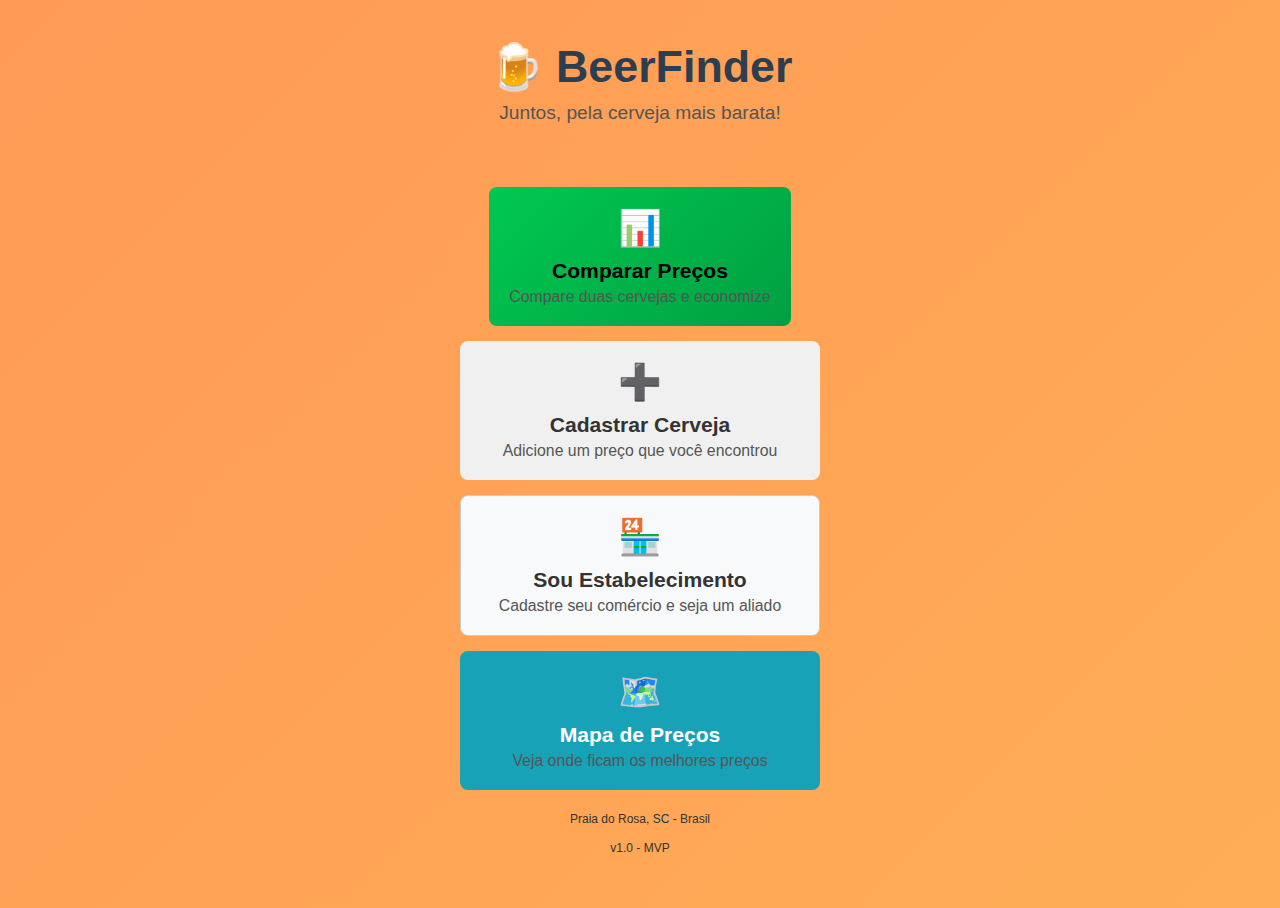
<file: index.html>
<!DOCTYPE html>
<html lang="pt-BR">
<head>
    <meta charset="UTF-8">
    <meta name="viewport" content="width=device-width, initial-scale=1.0">
    <title>BeerFinder - Juntos, pela cerveja mais barata!</title>
    <link rel="stylesheet" href="css/main.css">
    <link rel="stylesheet" href="css/home.css">
    <link rel="icon" type="image/png" href="/favicon.png">
</head>
<body>
    <div class="container">
        <header class="header">
            <h1 class="logo">🍺 BeerFinder</h1>
            <p class="tagline">Juntos, pela cerveja mais barata!</p>
        </header>

        <main class="main-content">
            <div class="button-grid">
                <a href="comparador.html" class="btn btn-primary">
                    <span class="btn-icon">📊</span>
                    <span class="btn-text">Comparar Preços</span>
                    <span class="btn-desc">Compare duas cervejas e economize</span>
                </a>

                <a href="cadastrar.html" class="btn btn-secondary">
                    <span class="btn-icon">➕</span>
                    <span class="btn-text">Cadastrar Cerveja</span>
                    <span class="btn-desc">Adicione um preço que você encontrou</span>
                </a>

                <a href="estabelecimento.html" class="btn btn-tertiary">
                    <span class="btn-icon">🏪</span>
                    <span class="btn-text">Sou Estabelecimento</span>
                    <span class="btn-desc">Cadastre seu comércio e seja um aliado</span>
                </a>

                <a href="mapa.html" class="btn btn-map">
                    <span class="btn-icon">🗺️</span>
                    <span class="btn-text">Mapa de Preços</span>
                    <span class="btn-desc">Veja onde ficam os melhores preços</span>
                </a>
            </div>
        </main>

        <footer class="footer">
            <p>Praia do Rosa, SC - Brasil</p>
            <p class="version">v1.0 - MVP</p>
        </footer>
    </div>
</body>
</html>
</file>
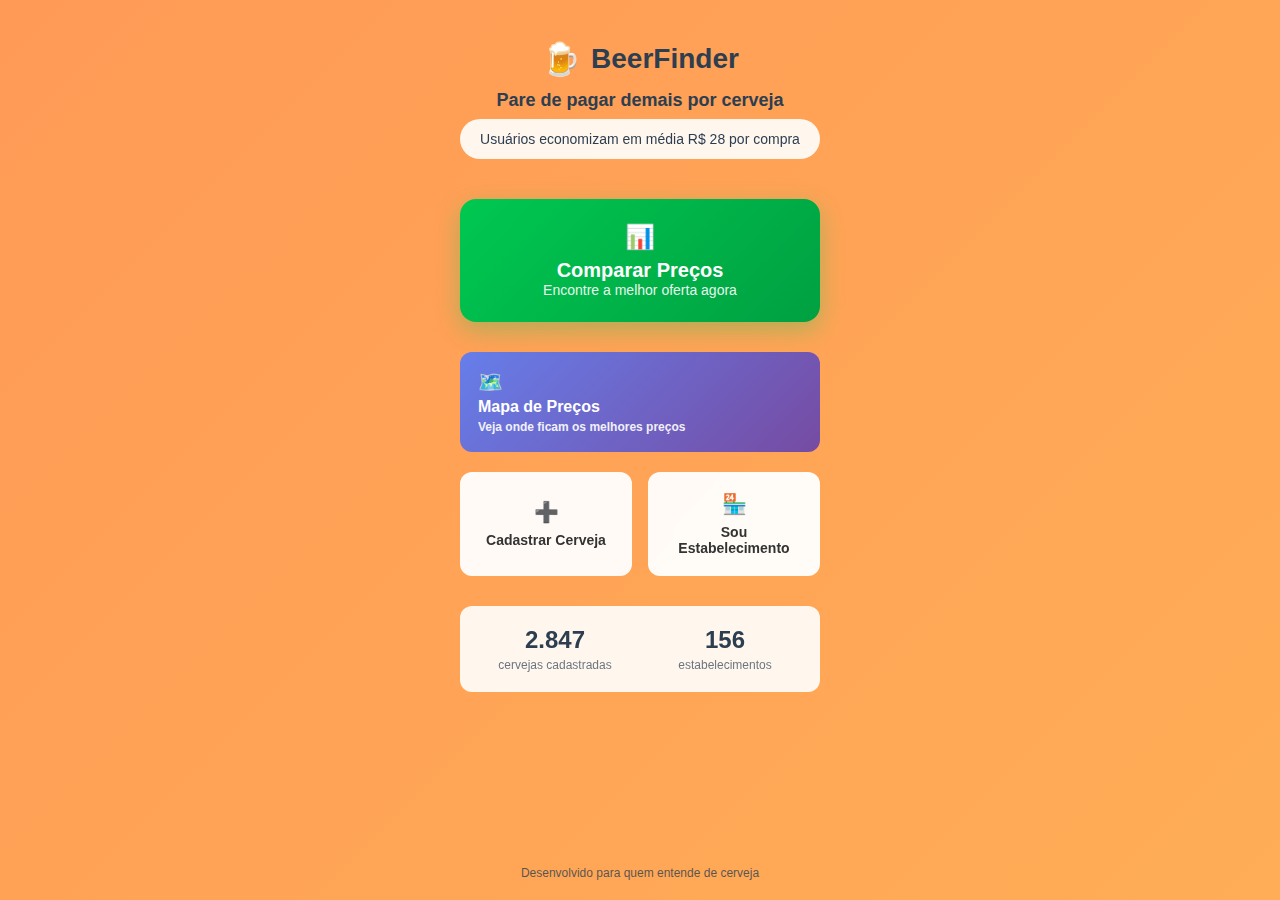
<file: beerfinder_homepage alternativa.html>
<!DOCTYPE html>
<html lang="pt-BR">
<head>
    <meta charset="UTF-8">
    <meta name="viewport" content="width=device-width, initial-scale=1.0">
    <title>BeerFinder - Pare de pagar demais por cerveja</title>
    <style>
        * {
            margin: 0;
            padding: 0;
            box-sizing: border-box;
        }

        body {
            font-family: -apple-system, BlinkMacSystemFont, 'Segoe UI', Roboto, sans-serif;
            background: linear-gradient(135deg, #ff9a56 0%, #ffad56 100%);
            min-height: 100vh;
            color: #333;
        }

        .container {
            max-width: 400px;
            margin: 0 auto;
            padding: 20px;
            min-height: 100vh;
            display: flex;
            flex-direction: column;
        }

        .header {
            text-align: center;
            margin-bottom: 40px;
            padding-top: 20px;
        }

        .logo {
            display: flex;
            align-items: center;
            justify-content: center;
            gap: 10px;
            margin-bottom: 12px;
        }

        .logo-icon {
            font-size: 32px;
        }

        .logo-text {
            font-size: 28px;
            font-weight: 800;
            color: #2c3e50;
        }

        .tagline {
            font-size: 18px;
            color: #2c3e50;
            font-weight: 600;
            margin-bottom: 8px;
        }

        .savings-preview {
            background: rgba(255, 255, 255, 0.9);
            padding: 12px 20px;
            border-radius: 25px;
            font-size: 14px;
            color: #2c3e50;
            display: inline-block;
            backdrop-filter: blur(10px);
        }

        .main-action {
            margin-bottom: 30px;
        }

        .primary-button {
            background: linear-gradient(135deg, #00C851, #00A041);
            color: white;
            border: none;
            padding: 24px;
            border-radius: 16px;
            font-size: 20px;
            font-weight: 700;
            cursor: pointer;
            width: 100%;
            box-shadow: 0 8px 24px rgba(0, 200, 81, 0.3);
            transition: all 0.3s ease;
            position: relative;
            overflow: hidden;
        }

        .primary-button:hover {
            transform: translateY(-2px);
            box-shadow: 0 12px 32px rgba(0, 200, 81, 0.4);
        }

        .primary-button::before {
            content: '';
            position: absolute;
            top: 0;
            left: -100%;
            width: 100%;
            height: 100%;
            background: linear-gradient(90deg, transparent, rgba(255,255,255,0.2), transparent);
            transition: left 0.5s;
        }

        .primary-button:hover::before {
            left: 100%;
        }

        .button-icon {
            font-size: 24px;
            margin-bottom: 8px;
            display: block;
        }

        .button-subtitle {
            font-size: 14px;
            opacity: 0.9;
            font-weight: 400;
        }

        .secondary-actions {
            display: grid;
            grid-template-columns: 1fr 1fr;
            gap: 16px;
            margin-bottom: 30px;
        }

        .secondary-button {
            background: rgba(255, 255, 255, 0.95);
            border: none;
            padding: 20px 16px;
            border-radius: 12px;
            font-size: 14px;
            font-weight: 600;
            cursor: pointer;
            transition: all 0.2s ease;
            text-align: center;
            color: #333;
            backdrop-filter: blur(10px);
        }

        .secondary-button:hover {
            background: white;
            transform: translateY(-1px);
            box-shadow: 0 4px 12px rgba(0,0,0,0.1);
        }

        .secondary-button-icon {
            font-size: 20px;
            margin-bottom: 8px;
            display: block;
        }

        .stats {
            background: rgba(255, 255, 255, 0.9);
            padding: 20px;
            border-radius: 12px;
            margin-bottom: 20px;
            backdrop-filter: blur(10px);
        }

        .stats-grid {
            display: grid;
            grid-template-columns: 1fr 1fr;
            gap: 20px;
        }

        .stat-item {
            text-align: center;
            color: #2c3e50;
        }

        .stat-number {
            font-size: 24px;
            font-weight: 800;
            margin-bottom: 4px;
        }

        .stat-label {
            font-size: 12px;
            opacity: 0.7;
        }

        .footer {
            margin-top: auto;
            text-align: center;
            color: rgba(44, 62, 80, 0.8);
            font-size: 12px;
        }

        .map-button {
            background: linear-gradient(135deg, #667eea, #764ba2);
            color: white;
            border: none;
            padding: 18px;
            border-radius: 12px;
            font-size: 16px;
            font-weight: 600;
            cursor: pointer;
            width: 100%;
            margin-bottom: 20px;
            transition: all 0.2s ease;
        }

        .map-button:hover {
            transform: translateY(-1px);
            box-shadow: 0 6px 20px rgba(102, 126, 234, 0.3);
        }

        .map-button-icon {
            font-size: 20px;
            margin-bottom: 4px;
            display: block;
        }
    </style>
</head>
<body>
    <div class="container">
        <header class="header">
            <div class="logo">
                <span class="logo-icon">🍺</span>
                <span class="logo-text">BeerFinder</span>
            </div>
            <div class="tagline">Pare de pagar demais por cerveja</div>
            <div class="savings-preview">
                Usuários economizam em média R$ 28 por compra
            </div>
        </header>

        <main>
            <div class="main-action">
                <button class="primary-button">
                    <span class="button-icon">📊</span>
                    <div>Comparar Preços</div>
                    <div class="button-subtitle">Encontre a melhor oferta agora</div>
                </button>
            </div>

            <div class="map-button">
                <span class="map-button-icon">🗺️</span>
                <div>Mapa de Preços</div>
                <div style="font-size: 12px; opacity: 0.9; margin-top: 4px;">
                    Veja onde ficam os melhores preços
                </div>
            </div>

            <div class="secondary-actions">
                <button class="secondary-button">
                    <span class="secondary-button-icon">➕</span>
                    <div>Cadastrar Cerveja</div>
                </button>
                <button class="secondary-button">
                    <span class="secondary-button-icon">🏪</span>
                    <div>Sou Estabelecimento</div>
                </button>
            </div>

            <div class="stats">
                <div class="stats-grid">
                    <div class="stat-item">
                        <div class="stat-number">2.847</div>
                        <div class="stat-label">cervejas cadastradas</div>
                    </div>
                    <div class="stat-item">
                        <div class="stat-number">156</div>
                        <div class="stat-label">estabelecimentos</div>
                    </div>
                </div>
            </div>
        </main>

        <footer class="footer">
            <p>Desenvolvido para quem entende de cerveja</p>
        </footer>
    </div>
</body>
</html>
</file>
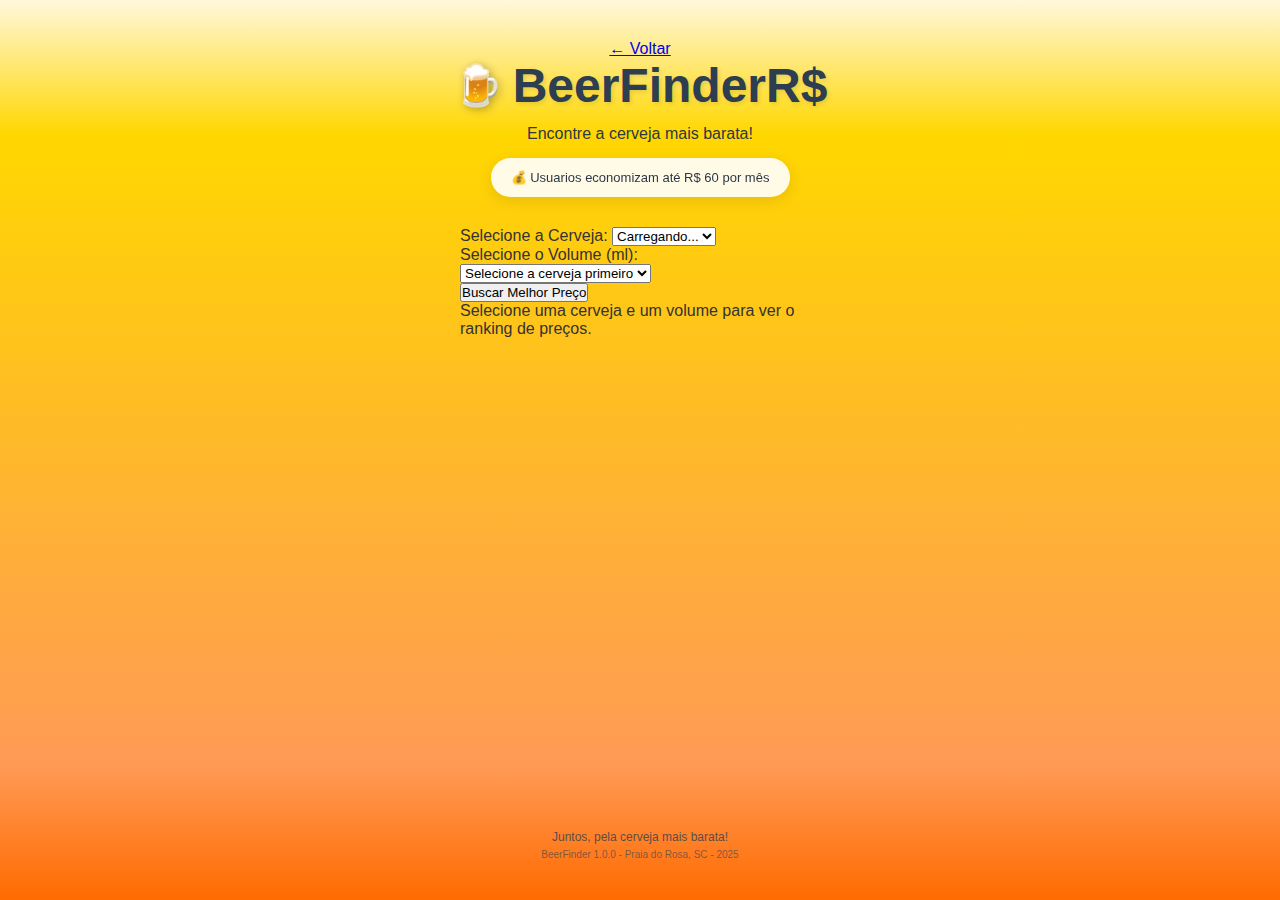
<file: ranking.html>
<!DOCTYPE html>
<html lang="pt-BR">
<head>
    <meta charset="UTF-8">
    <meta name="viewport" content="width=device-width, initial-scale=1.0">
    <title>Ranking - BeerFinder</title>
    <link rel="icon" href="favicon.ico?v=2" sizes="any">
    <link rel="icon" href="favicon.png?v=2" type="image/png"><!-- 32x32 -->
    <link rel="apple-touch-icon" href="favicon.png?v=2"><!-- 180x180 -->
    <style>
        * {
            margin: 0;
            padding: 0;
            box-sizing: border-box;
        }

        body {
            font-family: -apple-system, BlinkMacSystemFont, 'Segoe UI', Roboto, sans-serif;
            background: linear-gradient(180deg, #fff8dc 0%, #ffd700 15%, #ff9a56 85%, #ff6b00 100%);
            min-height: 100vh;
            color: #333;
            position: relative;
            overflow-x: hidden;
        }

        /* Efecto de burbujas de cerveza */
        .bubble {
            position: absolute;
            background: rgba(255, 255, 255, 0.3);
            border-radius: 50%;
            animation: float 6s infinite ease-in-out;
            z-index: 1;
        }

        @keyframes float {
            0%, 100% { transform: translateY(0px) rotate(0deg); opacity: 0.7; }
            50% { transform: translateY(-20px) rotate(180deg); opacity: 1; }
        }

        .container {
            max-width: 400px;
            margin: 0 auto;
            padding: 20px;
            min-height: 100vh;
            display: flex;
            flex-direction: column;
            position: relative;
            z-index: 2;
        }

        /* Header mejorado */
        .header {
            text-align: center;
            margin-bottom: 30px;
            padding-top: 20px;
        }

        .logo {
            display: flex;
            align-items: center;
            justify-content: center;
            gap: 10px;
            margin-bottom: 12px;
        }

        .logo-icon {
            font-size: 40px;
            filter: drop-shadow(2px 2px 4px rgba(0,0,0,0.3));
            animation: beer-wobble 3s infinite ease-in-out;
        }

        @keyframes beer-wobble {
            0%, 100% { transform: rotate(0deg); }
            25% { transform: rotate(-5deg); }
            75% { transform: rotate(5deg); }
        }

        .logo-text {
            font-size: 48px;
            font-weight: 800;
            color: #2c3e50;
            text-shadow: 2px 2px 4px rgba(0,0,0,0.1);
            animation: pulse-logo 2s infinite;
        }

        @keyframes pulse-logo {
            0% { transform: scale(1); }
            50% { transform: scale(1.05); }
            100% { transform: scale(1); }
        }

        .tagline {
            font-size: 16px;
            color: #2d3748;
            font-weight: 500;
            margin-bottom: 15px;
        }

        .savings-preview {
            background: rgba(255, 255, 255, 0.9);
            padding: 12px 20px;
            border-radius: 25px;
            font-size: 13px;
            color: #2d3748;
            font-weight: 500;
            display: inline-block;
            backdrop-filter: blur(10px);
            box-shadow: 0 4px 15px rgba(0,0,0,0.1);
            animation: bounce-in 1s ease-out;
        }

        @keyframes bounce-in {
            0% { transform: scale(0.8); opacity: 0; }
            50% { transform: scale(1.1); opacity: 0.8; }
            100% { transform: scale(1); opacity: 1; }
        }

        /* Botones rediseñados */
        .main-action {
            margin-bottom: 20px;
        }

        .primary-button, .secondary-button {
            width: 100%;
            padding: 20px;
            border: none;
            border-radius: 16px;
            background: rgba(255, 255, 255, 0.95);
            color: #333;
            text-align: center;
            cursor: pointer;
            transition: all 0.3s ease;
            box-shadow: 0 4px 20px rgba(0,0,0,0.1);
            position: relative;
            overflow: hidden;
            display: flex;
            flex-direction: column;
            align-items: center;
        }

        .primary-button::before {
            content: '';
            position: absolute;
            top: 0;
            left: -100%;
            width: 100%;
            height: 100%;
            background: linear-gradient(90deg, transparent, rgba(255,255,255,0.4), transparent);
            transition: left 0.5s;
        }

        .primary-button:hover::before {
            left: 100%;
        }

        .primary-button:hover, .secondary-button:hover {
            transform: translateY(-4px);
            box-shadow: 0 8px 30px rgba(0,0,0,0.15);
        }

        .primary-button:active, .secondary-button:active {
            transform: translateY(-2px);
            box-shadow: 0 4px 15px rgba(0,0,0,0.1);
        }

        .button-icon {
            font-size: 32px;
            display: block;
            margin-bottom: 10px;
            animation: icon-bounce 2s infinite;
        }

        @keyframes icon-bounce {
            0%, 100% { transform: translateY(0px); }
            50% { transform: translateY(-3px); }
        }

        .primary-button div:first-of-type {
            font-size: 18px;
            font-weight: 700;
            color: #1a252f;
            margin-bottom: 8px;
            line-height: 1.2;
        }

        .button-subtitle {
            font-size: 14px;
            color: #4a5568;
            margin-bottom: 10px;
            font-weight: 500;
        }

        .button-legend {
            font-size: 12px;
            color: #718096;
            font-style: normal;
            margin-top: 5px;
            text-align: center;
            line-height: 1.3;
            max-width: 280px;
        }

        /* Acciones secundarias */
        .secondary-actions {
            display: flex;
            gap: 15px;
            margin-bottom: 30px;
        }

        .secondary-button {
            flex: 1;
            text-align: center;
            padding: 15px 10px;
            display: flex;
            flex-direction: column;
            align-items: center;
            justify-content: center;
        }

        .secondary-button-icon {
            font-size: 24px;
            display: block;
            margin-bottom: 8px;
        }

        .secondary-button div {
            font-size: 13px;
            font-weight: 600;
            color: #2d3748;
            line-height: 1.2;
        }

        /* Stats mejoradas */
        .stats {
            background: rgba(255, 255, 255, 0.9);
            border-radius: 16px;
            padding: 20px;
            margin-bottom: 20px;
            box-shadow: 0 4px 20px rgba(0,0,0,0.1);
            backdrop-filter: blur(10px);
        }

        .stats-grid {
            display: flex;
            justify-content: space-around;
            text-align: center;
        }

        .stat-item {
            flex: 1;
        }

        .stat-number {
            font-size: 28px;
            font-weight: 800;
            color: #1a252f;
            margin-bottom: 5px;
            animation: count-up 2s ease-out;
        }

        @keyframes count-up {
            0% { transform: scale(0.8); opacity: 0; }
            100% { transform: scale(1); opacity: 1; }
        }

        .stat-label {
            font-size: 11px;
            color: #718096;
            font-weight: 500;
        }

        /* Ofertas destacadas */
        .featured-deals {
            background: rgba(255, 255, 255, 0.95);
            border-radius: 16px;
            padding: 20px;
            margin-bottom: 20px;
            box-shadow: 0 4px 20px rgba(0,0,0,0.1);
        }

        .featured-deals h3 {
            color: #1a252f;
            margin-bottom: 15px;
            font-size: 18px;
            font-weight: 600;
        }

        .deal-item {
            display: flex;
            align-items: center;
            padding: 10px 0;
            border-bottom: 1px solid #eee;
        }

        .deal-item:last-child {
            border-bottom: none;
        }

        .deal-icon {
            font-size: 24px;
            margin-right: 15px;
        }

        .deal-info {
            flex: 1;
        }

        .deal-name {
            font-weight: 600;
            color: #2d3748;
            font-size: 14px;
        }

        .deal-price {
            color: #38a169;
            font-weight: 700;
            font-size: 16px;
        }

        .deal-location {
            font-size: 12px;
            color: #718096;
        }

        /* Footer */
        .footer {
            margin-top: auto;
            text-align: center;
            color: rgba(44, 62, 80, 0.8);
            font-size: 12px;
            padding: 20px 0;
        }

        .footer-version {
            font-size: 10px;
            color: rgba(44, 62, 80, 0.6);
            margin-top: 5px;
        }

        /* Responsive mejorado para móvil */
        @media (max-width: 350px) {
            .logo-text { font-size: 36px; }
            .button-icon { font-size: 24px; }
            .container { padding: 15px; }
            .primary-button div:first-of-type { font-size: 16px; }
            .button-subtitle { font-size: 13px; }
            .button-legend { font-size: 11px; max-width: 250px; }
        }

        /* Mejoras específicas para navegadores móviles */
        @media (max-width: 480px) {
            .primary-button {
                padding: 18px 16px;
                margin-bottom: 16px;
            }
            
            .secondary-actions {
                gap: 12px;
            }
            
            .secondary-button {
                padding: 14px 8px;
                min-height: 80px;
            }
            
            .secondary-button div {
                font-size: 12px;
            }
        }
    </style>
</head>
<body>
    <div class="container">
        <header class="header">
            <a href="index.html" class="btn btn-back">&larr; Voltar</a>
            <div class="logo">
                <span class="logo-icon">🍺</span>
                <span class="logo-text">BeerFinderR$</span>
            </div>
            <div class="tagline">Encontre a cerveja mais barata!</div>
            <div class="savings-preview">
                💰 Usuarios economizam até R$ 60 por mês
            </div>
        </header>

        <main>
            <div class="filter-group">
                <label for="beerSelect">Selecione a Cerveja:</label>
                <select id="beerSelect">
                    <option value="">Carregando...</option>
                </select>
            </div>

            <div class="filter-group">
                <label for="volumeSelect">Selecione o Volume (ml):</label>
                <select id="volumeSelect">
                    <option value="">Selecione a cerveja primeiro</option>
                </select>
            </div>

            <button type="button" id="searchRankingBtn" class="btn btn-primary">Buscar Melhor Preço</button>

            <div id="rankingResults" class="ranking-results">
                <p class="empty-state">Selecione uma cerveja e um volume para ver o ranking de preços.</p>
            </div>
        </main>

        <footer class="footer">
            <p>Juntos, pela cerveja mais barata!</p>
            <p class="footer-version">BeerFinder 1.0.0 - Praia do Rosa, SC - 2025</p>
        </footer>
    </div>
    <script src="js/ranking.js"></script>
    <script>
        // Generar burbujas de cerveza
        function createBubbles() {
            const bubble = document.createElement('div');
            bubble.className = 'bubble';
            bubble.style.left = Math.random() * 100 + '%';
            bubble.style.width = bubble.style.height = Math.random() * 10 + 5 + 'px';
            bubble.style.animationDelay = Math.random() * 2 + 's';
            bubble.style.animationDuration = Math.random() * 3 + 3 + 's';
            document.body.appendChild(bubble);

            setTimeout(() => {
                bubble.remove();
            }, 6000);
        }

        // Crear burbujas cada 2 segundos
        setInterval(createBubbles, 2000);

        // Animación de contador
        function animateCounter(element, target) {
            let current = 0;
            const increment = target / 100;
            const timer = setInterval(() => {
                current += increment;
                element.textContent = Math.floor(current).toLocaleString('pt-BR');
                if (current >= target) {
                    element.textContent = target.toLocaleString('pt-BR');
                    clearInterval(timer);
                }
            }, 20);
        }

        // Inicializar contadores
        document.addEventListener('DOMContentLoaded', () => {
            // No hay contadores específicos en esta página, pero se mantiene la función por si se añaden en el futuro.
            // animateCounter(document.getElementById('totalCervejas'), 1247);
            // animateCounter(document.getElementById('totalEstabelecimentos'), 89);
        });

        // Agregar clicks a los botones
        document.querySelectorAll('.primary-button, .secondary-button').forEach(button => {
            button.addEventListener('click', () => {
                const target = button.dataset.target;
                if (target) {
                    // Aquí iría la navegación
                    console.log('Navegando a:', target);
                }
            });
        });
    </script>
</body>
</html>
</file>
<file: css/main.css>
/* Estilos Globais - Foco Mobile-First */
:root {
    --color-orange-vibrant: #FF6B00;
    --color-green-vibrant: #00B894;
    --color-brown-beer: #5C3A21;
    --color-cream-soft: #FDF5E6;
    --color-gray-dark: #4A4A4A;
}

* {
    margin: 0;
    padding: 0;
    box-sizing: border-box;
}

body {
    font-family: -apple-system, BlinkMacSystemFont, 'Segoe UI', Roboto, sans-serif;
    background: linear-gradient(135deg, #ff9a56 0%, #ffad56 100%);
    min-height: 100vh;
    color: #333;
}

.container {
    max-width: 400px;
    margin: 0 auto;
    padding: 20px;
    min-height: 100vh;
    display: flex;
    flex-direction: column;
}

/* --- Header --- */
.header {
    text-align: center;
    margin-bottom: 40px;
    padding-top: 20px;
}

.logo {
    display: flex;
    align-items: center;
    justify-content: center;
    gap: 10px;
    margin-bottom: 12px;
}

.logo-icon {
    font-size: 32px;
}

.logo-text {
    font-size: 48px; /* Tamaño grande */
    font-weight: 800;
    color: #2c3e50;
    animation: pulse-logo 2s infinite; /* Animación */
}

@keyframes pulse-logo {
    0% { transform: scale(1); }
    50% { transform: scale(1.05); }
    100% { transform: scale(1); }
}

.tagline {
    font-size: 18px;
    color: #2c3e50;
    font-weight: 600;
    margin-bottom: 8px;
}

.savings-preview {
    background: rgba(255, 255, 255, 0.9);
    padding: 12px 20px;
    border-radius: 25px;
    font-size: 14px;
    color: #2c3e50;
    display: inline-block;
    backdrop-filter: blur(10px);
}

/* --- Footer --- */
.footer {
    margin-top: auto;
    text-align: center;
    color: rgba(44, 62, 80, 0.8);
    font-size: 12px;
    padding: 20px 0;
    font-family: 'Roboto', sans-serif; /* A nice, readable font */
}

.footer-version {
    font-size: 10px;
    color: rgba(44, 62, 80, 0.6);
    margin-top: 5px;
}

/* --- Hierarquia de Texto (ajustes si es necesario) --- */
h1, h2, h3 {
    font-family: 'Oswald', sans-serif;
    margin: 0 0 15px 0;
    font-weight: 700;
    color: #2c3e50; /* Títulos negros */
}

h1 {
    font-size: 2.8em;
    color: #2c3e50; /* Título principal negro */
}

h2 {
    font-size: 2.2em;
}

p {
    line-height: 1.6;
    margin: 0 0 10px 0;
    color: #333; /* Párrafos negros */
}

/* --- Elementos de Formulário (mantener si se usan en otras páginas) --- */
form {
    display: flex;
    flex-direction: column;
    gap: 15px;
}

input[type="text"], input[type="number"], select, textarea {
    width: 100%;
    padding: 12px;
    border: 1px solid #ccc;
    border-radius: 8px;
    font-size: 1em;
    box-sizing: border-box;
    font-family: 'Roboto', sans-serif;
    color: #333; /* Inputs negros */
}

/* --- Botones --- */
.btn {
    display: inline-block;
    padding: 15px 20px;
    border: none;
    border-radius: 8px;
    font-size: 1.1em;
    font-weight: 700;
    text-align: center;
    text-decoration: none;
    cursor: pointer;
    transition: background-color 0.3s, transform 0.2s;
}

.btn-primary {
    background: linear-gradient(135deg, #00C851, #00A041); /* Verde */
    color: white;
    display: block; /* Hace que el botón ocupe todo el ancho disponible */
    margin: 0 auto; /* Centra el botón horizontalmente */
}

.btn-primary:hover {
    transform: translateY(-2px);
    box-shadow: 0 8px 24px rgba(0, 200, 81, 0.3);
}

.btn-success {
    background: linear-gradient(135deg, #00C851, #00A041); /* Verde */
    color: white;
}

.btn-success:hover {
    background-color: #00a384;
    transform: translateY(-2px);
}

.btn-back {
    background: rgba(255, 255, 255, 0.95); /* Blanco */
    color: #333; /* Negro */
}

.btn-back:hover {
    background: white;
    transform: translateY(-1px);
    box-shadow: 0 4px 12px rgba(0,0,0,0.1);
}

.btn-secondary {
    background: rgba(255, 255, 255, 0.95); /* Blanco */
    color: #333; /* Negro */
}

.btn-secondary:hover {
    background: white;
    transform: translateY(-1px);
    box-shadow: 0 4px 12px rgba(0,0,0,0.1);
}

.btn-full {
    width: 100%;
    display: block;
}

/* --- Layout --- */
.header, .footer {
    text-align: center;
    padding: 20px 0;
}

/* --- Ranking Results --- */
.ranking-results {
    background: rgba(255, 255, 255, 0.95);
    border-radius: 12px;
    padding: 15px;
    margin-top: 20px;
    box-shadow: 0 4px 15px rgba(0, 0, 0, 0.1);
}

.ranking-item {
    display: flex;
    align-items: center;
    padding: 15px 10px;
    border-bottom: 1px solid #eee;
}

.ranking-item:last-child {
    border-bottom: none;
}

.ranking-position {
    font-size: 1.8em;
    font-weight: 700;
    color: var(--color-orange-vibrant);
    margin-right: 15px;
    min-width: 40px;
    text-align: center;
}

.ranking-details {
    flex-grow: 1;
    display: flex;
    flex-direction: column;
}

.ranking-price {
    font-size: 1.4em;
    font-weight: 700;
    color: var(--color-green-vibrant);
}

.ranking-volume {
    font-size: 0.9em;
    color: var(--color-gray-dark);
    margin-left: 5px;
}

.ranking-price-liter {
    font-size: 0.9em;
    color: #666;
    margin-top: 5px;
}

.ranking-establishment {
    font-size: 1em;
    font-weight: 500;
    color: #333;
    margin-top: 5px;
}

.ranking-date {
    font-size: 0.8em;
    color: #999;
    margin-top: 5px;
}

.empty-state {
    text-align: center;
    color: #777;
    padding: 20px;
    font-style: italic;
}
</file>
<file: css/home.css>
/* Estilos Específicos para a Home */
.header {
    margin-bottom: 30px;
}

.logo {
    font-size: 2.8em;
    margin-bottom: 5px;
}

.tagline {
    font-size: 1.2em;
    color: #555;
    font-weight: 300;
}

.button-grid {
    display: grid;
    grid-template-columns: 1fr;
    gap: 15px;
}

.btn {
    padding: 20px;
    display: flex;
    flex-direction: column;
    align-items: center;
    justify-content: center;
    text-align: center;
}

.btn-icon {
    font-size: 2em;
}

.btn-text {
    font-size: 1.2em;
    margin-top: 10px;
}

.btn-desc {
    font-size: 0.9em;
    font-weight: 300;
    color: #555; /* Gris oscuro para mejor legibilidad */
    margin-top: 5px;
}

.btn-primary {
    background-color: #ffc107; /* Amarelo */
    color: #000;
}

.btn-secondary {
    background-color: #f0f0f0; /* Gris muy claro */
    color: #333; /* Texto oscuro para contraste */
}

.btn-tertiary {
    background-color: #f8f9fa; /* Branco */
    color: #333;
    border: 1px solid #ccc;
}

.btn-map {
    background-color: #17a2b8; /* Azul info */
    color: #fff;
}
</file>
